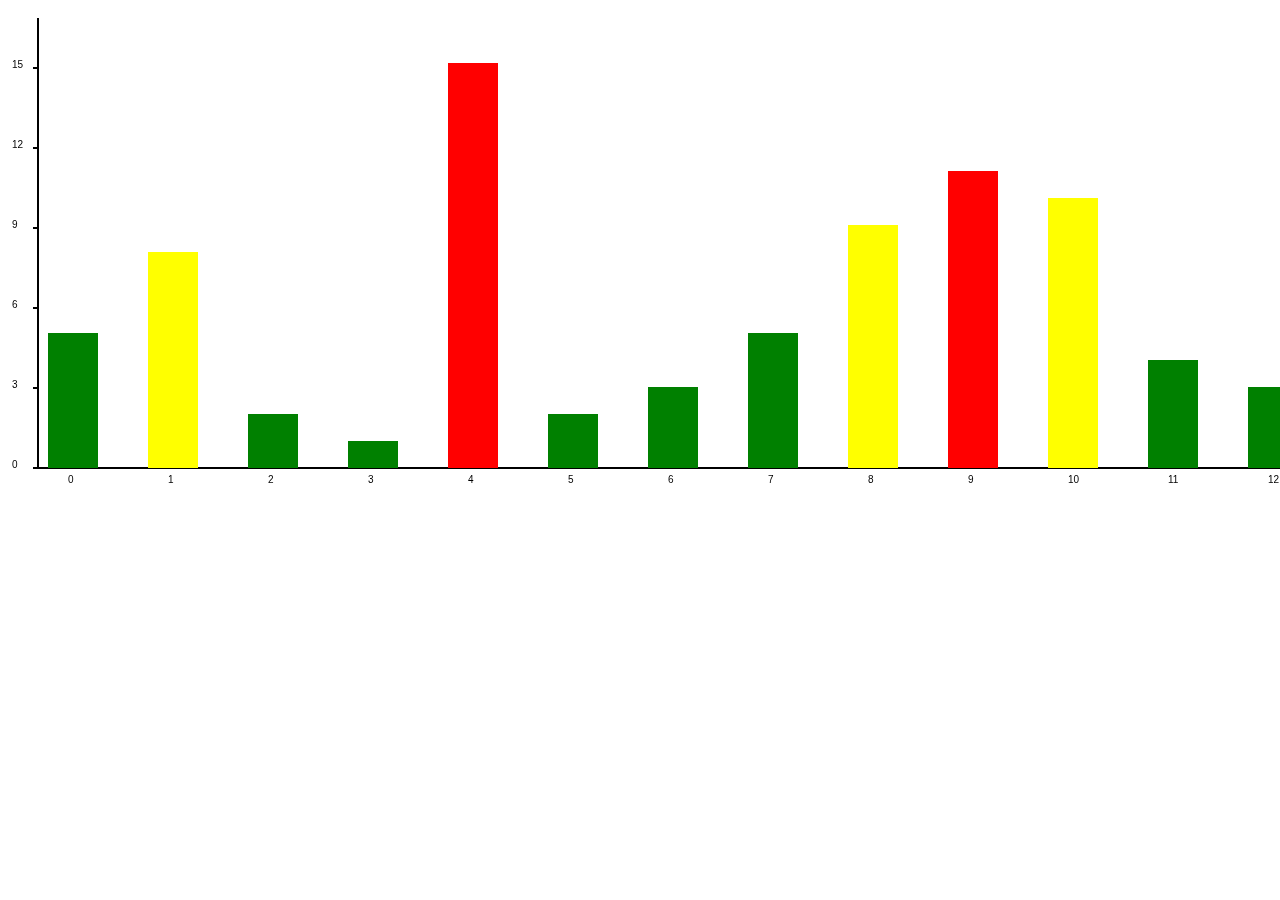
<file: diagram convas/index.html>
<!DOCTYPE html>
<html lang="en">

<head>
    <meta charset="UTF-8">
    <meta name="viewport" content="width=device-width, initial-scale=1.0">
    <title>Document</title>
</head>

<body>
    <canvas width="2000" height="500" id="canvas"></canvas>
    <script src="./script.js"></script>
</body>

</html>
</file>
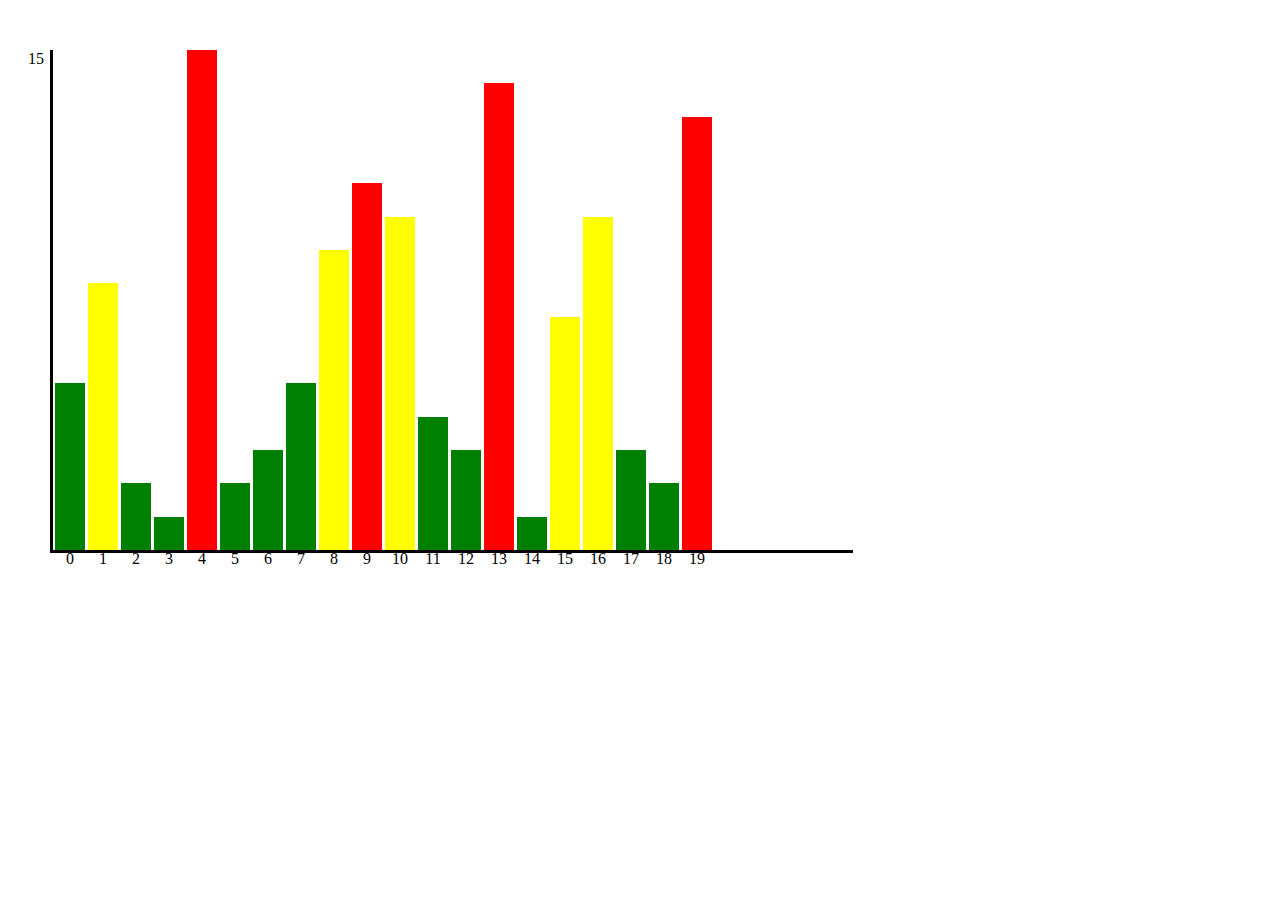
<file: diagram/index.html>
<!DOCTYPE html>
<html lang="en">

<head>
    <link rel="stylesheet" href="style.css">
    <meta charset="UTF-8">
    <title>Document</title>
</head>

<body>
    <script src="./script.js"></script>
</body>

</html>
</file>
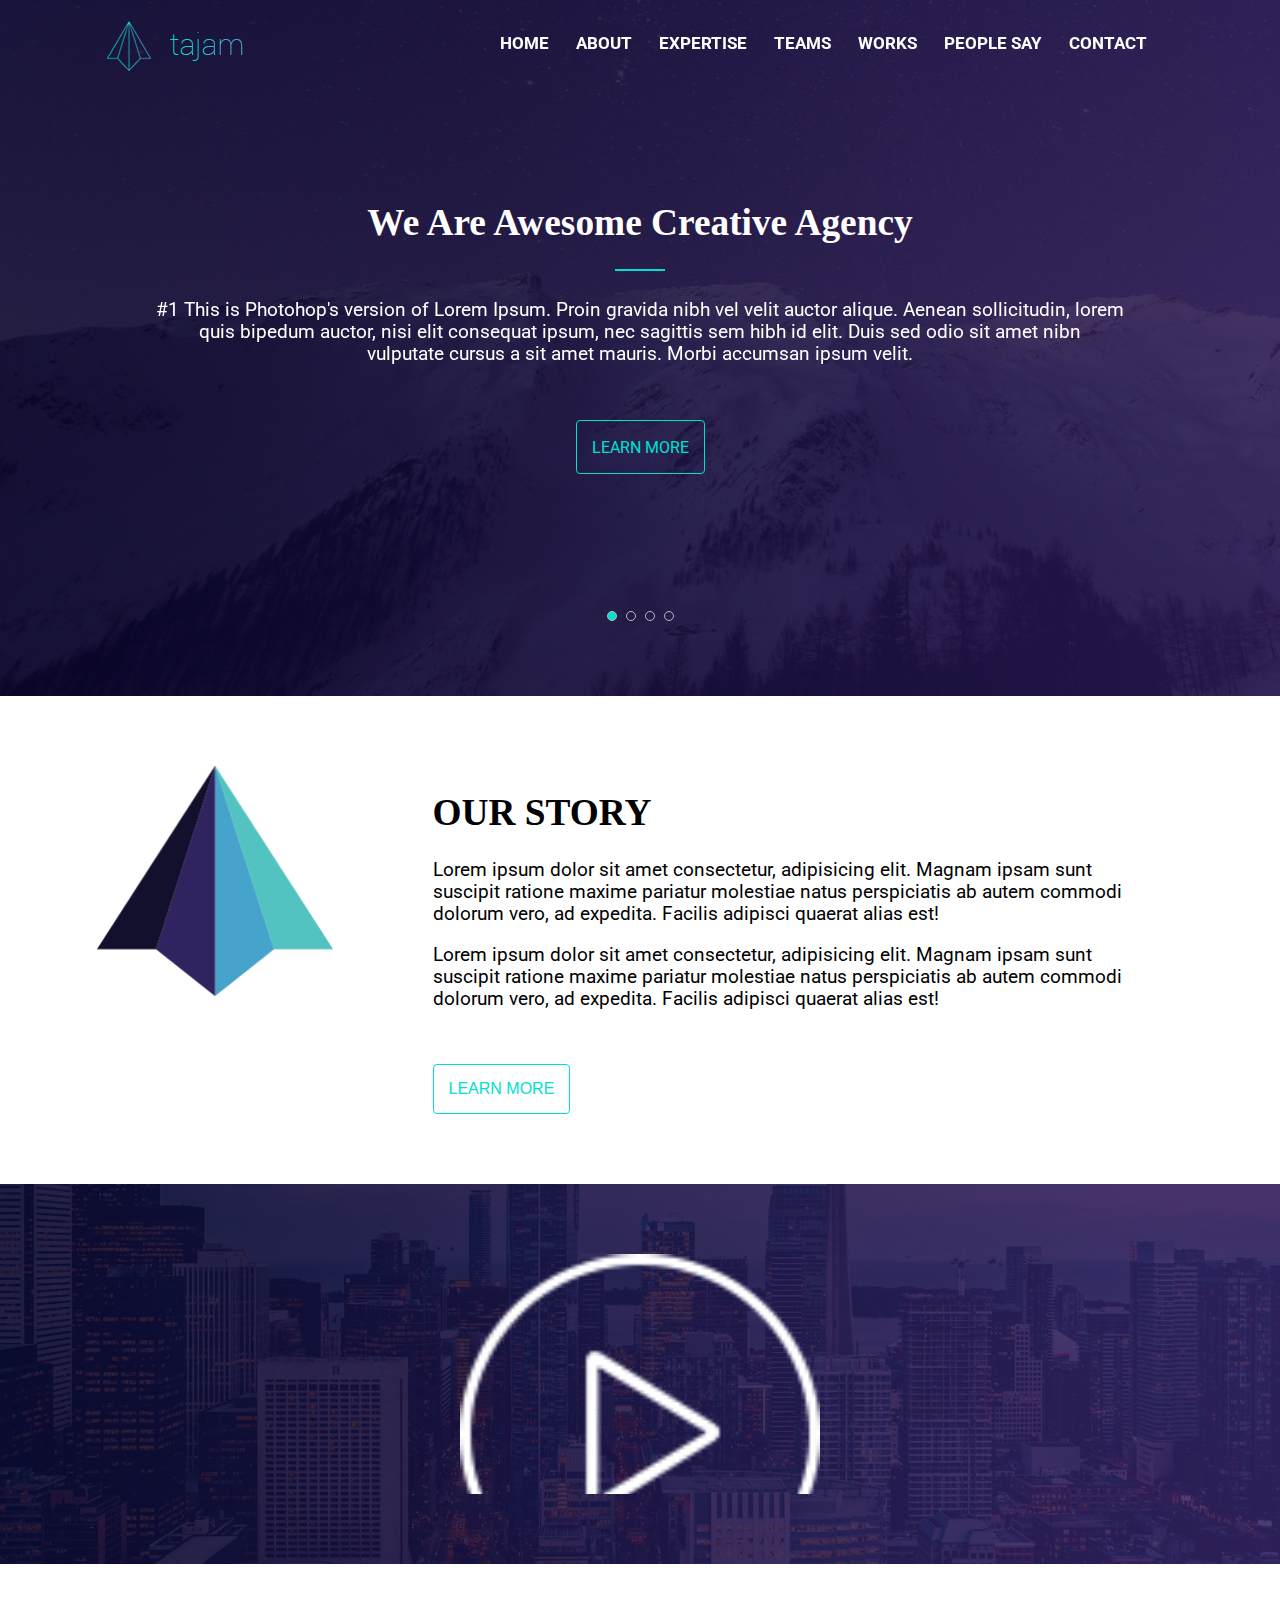
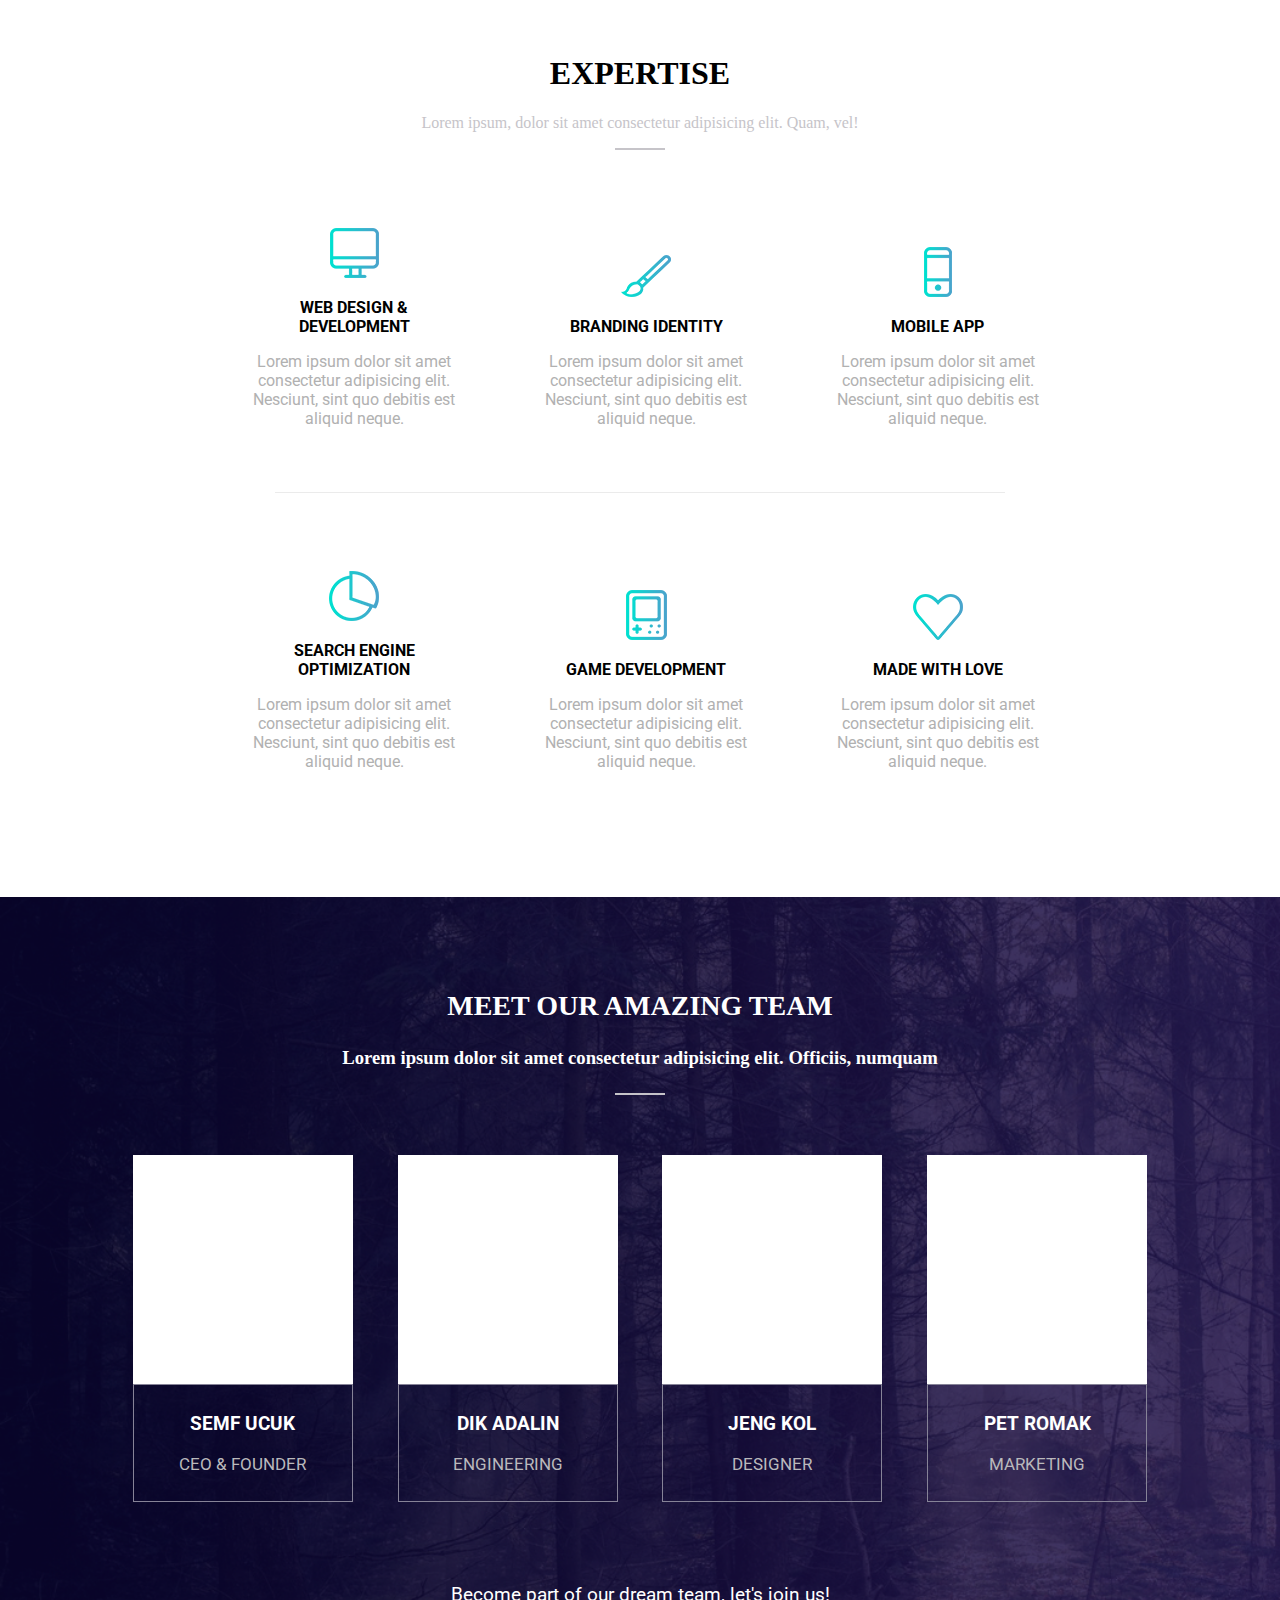
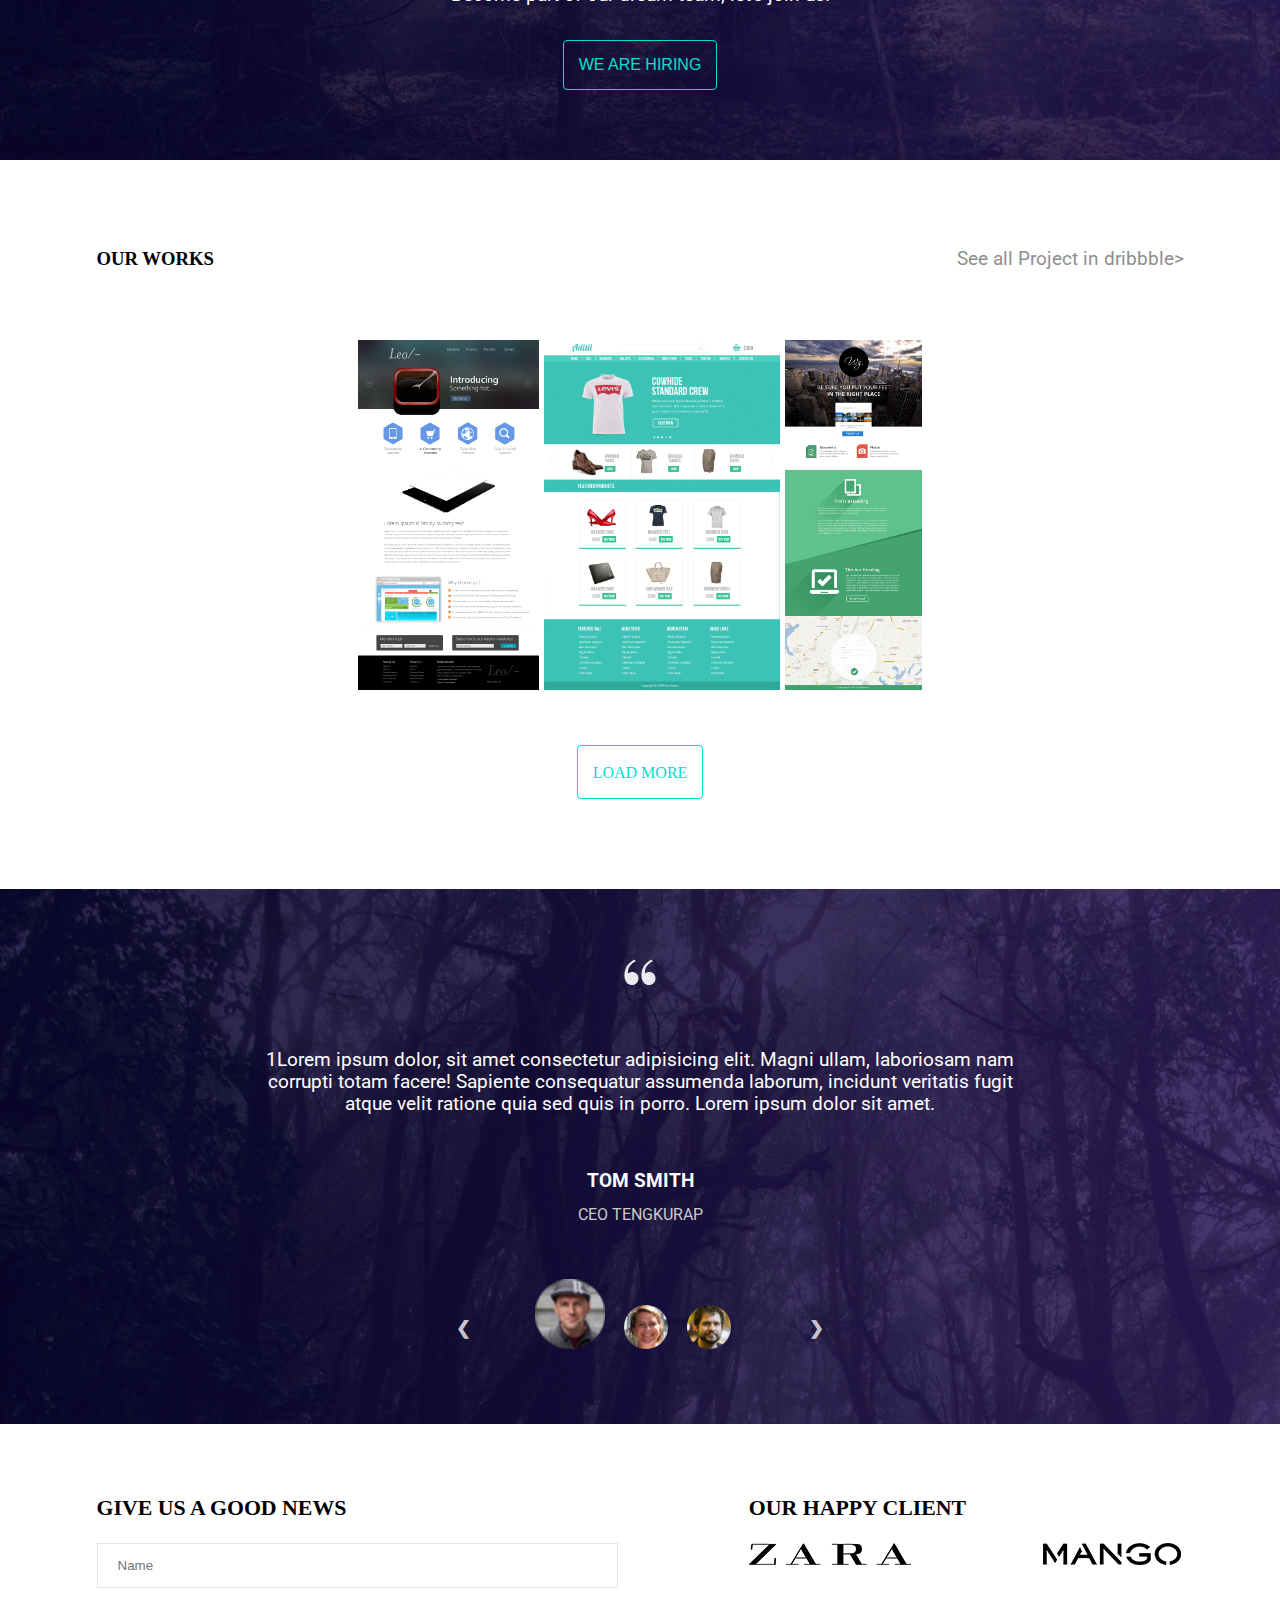
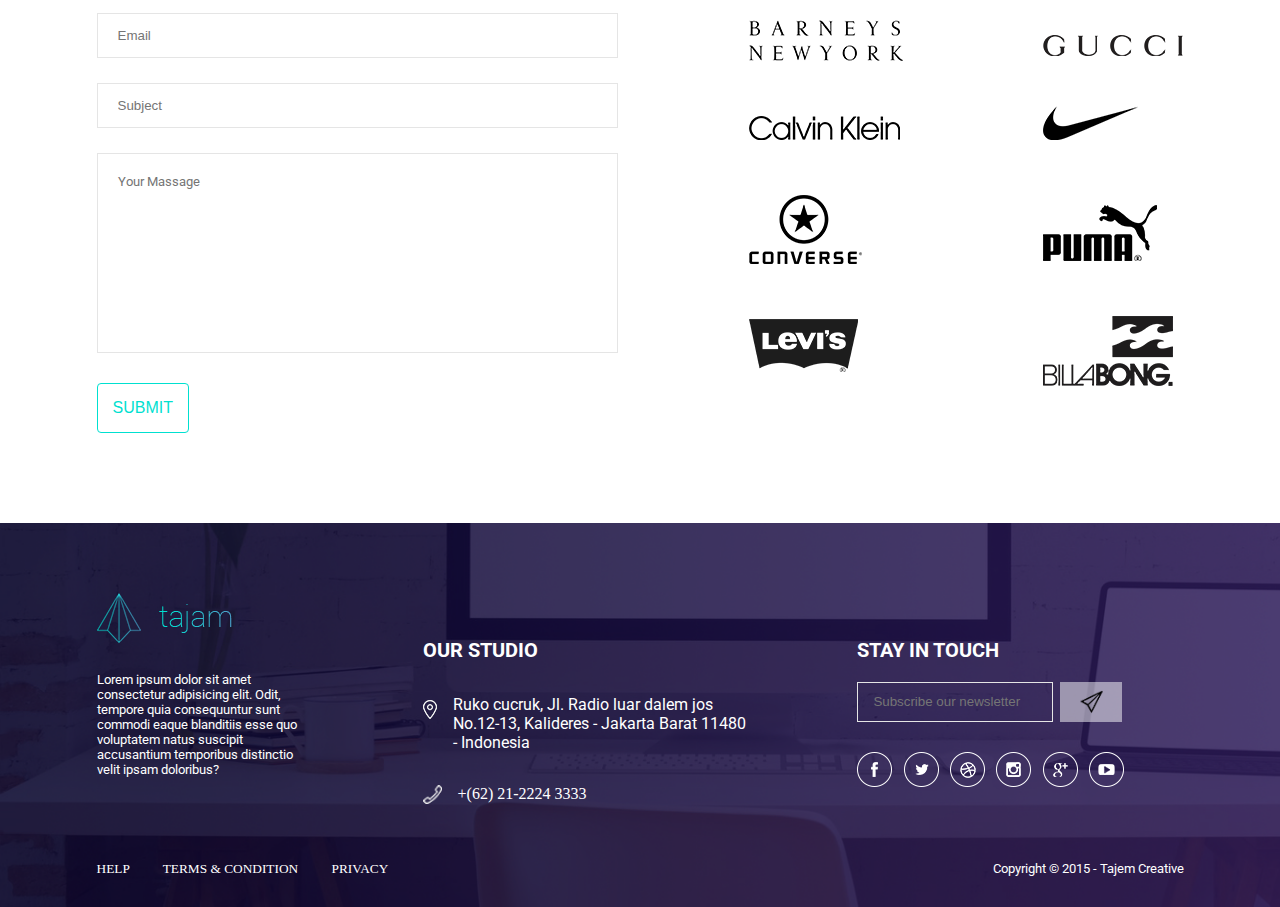
<file: landing_page/index.html>
<!DOCTYPE html>
<html lang="en">

<head>
    <meta charset="UTF-8">
    <meta name="viewport" content="width=device-width, initial-scale=1.0">
    <link rel="stylesheet" href="./style.css">
    <link rel="shortcut icon" type="image/x-icon" href="./sourse/logoTajam.png" />

    <title>Tajam</title>
</head>

<body>
    <div class="preloader">
        <div class="preloader__image"></div>
    </div>
    <div class="header" id="headerContainer">
        <nav id="navbar">
            <a href="#headerContainer"><img class="logo" src="./sourse/logoTajam.png" alt="logo"></a>
            <a href="#headerContainer"><img class="tajamText" src="./sourse/tajam.png" alt="tajam"></a>
            <div class="links" id="menuLinks">
                <a id="home" href="#headerContainer">HOME</a>
                <a id="about" href="#aboutContainer">ABOUT</a>
                <a id="expertise" href="#expertiseContainer">EXPERTISE</a>
                <a id="teams" href="#teamsContainer">TEAMS</a>
                <a id="works" href="#worksContainer">WORKS</a>
                <a id="people_say" href="#peopleSayContainer">PEOPLE SAY</a>
                <a id="contact" href="#contactContainer">CONTACT</a>
                <a id="menu" href="#" class="icon">&#9776;</a>
            </div>

        </nav>

    </div>
    <div class="content">
        <div class="main">
            <input type="checkbox" class="read-more-checker" id="read-more-checker" />
            <h1 class="textAgency">We Are Awesome Creative Agency</h1>
            <hr width="50" size="2" color="#00e0d0" />
            <div class="slideshow-container">
                <div class="mySlides fade">
                    <p>
                        #1 This is Photohop's version of Lorem Ipsum. Proin gravida nibh vel velit auctor alique. Aenean sollicitudin, lorem <br> quis bipedum auctor, nisi elit consequat ipsum, nec sagittis sem hibh id elit. Duis sed odio sit amet nibn<br>                        vulputate cursus a sit amet mauris. Morbi accumsan ipsum velit.
                    </p>
                    <p>
                        Lorem ipsum, dolor sit amet consectetur adipisicing elit. Architecto totam facilis provident ipsam? Accusamus nesciunt aliquid autem enim repellendus, sint soluta quia consectetur aperiam nihil debitis aspernatur veniam corrupti vel?
                    </p>
                </div>

                <div class="mySlides fade">
                    <p>
                        #2 This is Photohop's version of Lorem Ipsum. Proin gravida nibh vel velit auctor alique. Aenean sollicitudin, lorem <br> quis bipedum auctor, nisi elit consequat ipsum, nec sagittis sem hibh id elit. Duis sed odio sit amet nibn<br>                        vulputate cursus a sit amet mauris. Morbi accumsan ipsum velit.
                    </p>
                    <p>
                        Lorem ipsum dolor sit amet consectetur adipisicing elit. Quaerat modi, veniam, cumque exercitationem quae est consequuntur officiis, dignissimos porro enim reiciendis. Nulla molestias iure repellendus incidunt debitis consectetur magnam dolores deleniti
                        iusto odio. Ad nobis in voluptatem aspernatur, cupiditate sunt! Odio quisquam facere earum officia voluptatum, quaerat molestias natus obcaecati eveniet voluptatibus, nisi velit a vitae? Repellendus quidem consequatur dicta, nisi
                        necessitatibus culpa unde rerum molestias, fuga qui itaque vitae debitis eaque iste et doloremque! Cupiditate, omnis. Numquam a repellat veritatis rem recusandae animi enim iusto ullam architecto soluta. Quia aut nulla fuga ducimus
                        voluptatem voluptate quisquam dicta tenetur nesciunt!
                    </p>
                </div>

                <div class="mySlides fade">
                    <p>
                        #3 This is Photohop's version of Lorem Ipsum. Proin gravida nibh vel velit auctor alique. Aenean sollicitudin, lorem <br> quis bipedum auctor, nisi elit consequat ipsum, nec sagittis sem hibh id elit. Duis sed odio sit amet nibn<br>                        vulputate cursus a sit amet mauris. Morbi accumsan ipsum velit.
                    </p>
                    <p>
                        Lorem ipsum dolor sit amet consectetur, adipisicing elit. Sit laboriosam tempora optio voluptas pariatur harum quaerat totam nam facere nihil est, asperiores voluptate commodi. Pariatur corrupti quisquam repellat quia quidem dicta nam vitae repellendus
                        quas nemo suscipit provident recusandae id minima aperiam dolorum excepturi, earum aspernatur ducimus perferendis veritatis ratione? Nam voluptatibus, quia voluptatem veniam sequi necessitatibus? Eligendi, officia voluptatibus?
                    </p>
                </div>
                <div class="mySlides fade">
                    <p>
                        #4 This is Photohop's version of Lorem Ipsum. Proin gravida nibh vel velit auctor alique. Aenean sollicitudin, lorem <br> quis bipedum auctor, nisi elit consequat ipsum, nec sagittis sem hibh id elit. Duis sed odio sit amet nibn<br>                        vulputate cursus a sit amet mauris. Morbi accumsan ipsum velit.
                    </p>
                    <p>
                        Lorem ipsum dolor sit amet consectetur adipisicing elit. Cupiditate rem veritatis odio ipsum maiores perferendis enim voluptate aliquam? Distinctio eaque facere amet maxime porro magnam, illo doloremque fugiat sapiente tempore natus accusantium iure rem
                        modi saepe laborum culpa dolorum ab?
                    </p>
                </div>
                <br>
            </div>
            <div class="bottom"></div>
            <label for="read-more-checker" class="read-more-button"></label>
            <div class="mainDot">
                <span class="dot" onclick="currentSlide(1)"></span>
                <span class="dot" onclick="currentSlide(2)"></span>
                <span class="dot" onclick="currentSlide(3)"></span>
                <span class="dot" onclick="currentSlide(4)"></span>
            </div>
        </div>
        <div class="about" id="aboutContainer">
            <img src="./sourse/aboutLogo.png" alt="logo" height="230">
            <div class="ourStory">
                <h1>OUR STORY</h1>
                <p>
                    Lorem ipsum dolor sit amet consectetur, adipisicing elit. Magnam ipsam sunt suscipit ratione maxime pariatur molestiae natus perspiciatis ab autem commodi dolorum vero, ad expedita. Facilis adipisci quaerat alias est!
                </p>
                <p>
                    Lorem ipsum dolor sit amet consectetur, adipisicing elit. Magnam ipsam sunt suscipit ratione maxime pariatur molestiae natus perspiciatis ab autem commodi dolorum vero, ad expedita. Facilis adipisci quaerat alias est!
                    <span id="dots"></span>
                    <span id="more">
                    MORE Lorem, ipsum dolor sit amet consectetur adipisicing elit.
                    Accusamus illo quaerat enim dolor impedit quis hic eaque totam 
                    sed sapiente perspiciatis, nesciunt voluptatem animi perferendis
                    dolore praesentium laborum quia in ipsam incidunt iste omnis
                    natus nisi pariatur? Tenetur, necessitatibus quo ab velit 
                    veniam delectus blanditiis ex pariatur culpa autem itaque 
                    rerum officiis qui suscipit exercitationem vero labore sunt 
                    nulla nihil soluta inventore corrupti, iusto praesentium.
                    Iste sed aliquam atque velit?
                    </span>
                </p>
                <button id="showMoreOurStory" onclick="readMore()">LEARN MORE</button>
            </div>
        </div>
        <div class="video" id="video1">
            <!--<img class="playVideo" src="./sourse/PlayIcon.png" alt="Play Icon">-->
            <iframe class="youVi" width="360px" height="240px" src="https://www.youtube.com/embed/SDea7рlaHD4E" frameborder="0" allow="accelerometer; autoplay; clipboard-write; encrypted-media; gyroscope; picture-in-picture" allowfullscreen>
            </iframe>


        </div>
        <div class="expertise" id="expertiseContainer">
            <h1>EXPERTISE</h1>
            <p class="textAddInformation">Lorem ipsum, dolor sit amet consectetur adipisicing elit. Quam, vel!</p>
            <hr width="50" size="2" color="#c6c4c9" />
            <div class="elementExpertise">
                <img src="./sourse/webDesign&development.png" alt="Web Design">
                <p class="textHeadingExpertise">WEB DESIGN & DEVELOPMENT</p>
                <p>Lorem ipsum dolor sit amet consectetur adipisicing elit. Nesciunt, sint quo debitis est aliquid neque.</p>
            </div>
            <div class="elementExpertise">
                <img src="./sourse/brandingIdentity.png" alt="Branding Identity">
                <p class="textHeadingExpertise">BRANDING IDENTITY</p>
                <p>Lorem ipsum dolor sit amet consectetur adipisicing elit. Nesciunt, sint quo debitis est aliquid neque.</p>
            </div>
            <div class="elementExpertise">
                <img src="./sourse/mobileApp.png" alt="Mobile App">
                <p class="textHeadingExpertise">MOBILE APP</p>
                <p>Lorem ipsum dolor sit amet consectetur adipisicing elit. Nesciunt, sint quo debitis est aliquid neque.</p>
            </div>
            <hr class="separator" width="57%" size="1" color="#ebebeb" />
            <div class="elementExpertise">
                <img src="./sourse/optimization.png" alt="Optimization">
                <p class="textHeadingExpertise">SEARCH ENGINE OPTIMIZATION </p>
                <p>Lorem ipsum dolor sit amet consectetur adipisicing elit. Nesciunt, sint quo debitis est aliquid neque.</p>
            </div>
            <div class="elementExpertise">
                <img src="./sourse/gameDevelop.png" alt="Game Development">
                <p class="textHeadingExpertise">GAME DEVELOPMENT</p>
                <p>Lorem ipsum dolor sit amet consectetur adipisicing elit. Nesciunt, sint quo debitis est aliquid neque.</p>
            </div>
            <div class="elementExpertise">
                <img src="./sourse/withLove.png" alt="Made With Love">
                <p class="textHeadingExpertise">MADE WITH LOVE</p>
                <p>Lorem ipsum dolor sit amet consectetur adipisicing elit. Nesciunt, sint quo debitis est aliquid neque.</p>
            </div>
        </div>
        <div class="teams" id="teamsContainer">
            <h2>MEET OUR AMAZING TEAM</h2>
            <h4>Lorem ipsum dolor sit amet consectetur adipisicing elit. Officiis, numquam</h4>
            <hr width="50" size="2" color="#c6c4c9" />
            <div class="staff">
                <div class="teamMember">
                    <img class="photoTeamMember" src="./sourse/teamMember.png" alt="Team Member">
                    <div class="employesBlock">
                        <p class="textEmloyeesName">SEMF UCUK</p>
                        <p class="textEmloyeesPosition">CEO & FOUNDER</p>
                    </div>
                </div>
                <div class="teamMember">
                    <img class="photoTeamMember" src="./sourse/teamMember.png" alt="Team Member">
                    <div class="employesBlock">
                        <p class="textEmloyeesName">DIK ADALIN</p>
                        <p class="textEmloyeesPosition">ENGINEERING</p>
                    </div>
                </div>
                <hr class="separatorTeamMembers">
                <div class="teamMember">
                    <img class="photoTeamMember" src="./sourse/teamMember.png" alt="Team Member">
                    <div class="employesBlock">
                        <p class="textEmloyeesName">JENG KOL</p>
                        <p class="textEmloyeesPosition">DESIGNER</p>
                    </div>
                </div>
                <div class="teamMember">
                    <img class="photoTeamMember" src="./sourse/teamMember.png" alt="Team Member">
                    <div class="employesBlock">
                        <p class="textEmloyeesName">PET ROMAK</p>
                        <p class="textEmloyeesPosition">MARKETING</p>
                    </div>
                </div>
            </div>
            <p id="joinUs">Become part of our dream team, let's join us!</p>
            <div>
                <button class="openModalWindow" id="vacancies" data-modal="modalVacancies" onclick="">WE ARE HIRING</button>
                <div id="modalVacancies" class="modal">
                    <div class="modal-content" id="modalVacancies">
                        <span class="close" data-modal="modalVacancies">&times;</span>
                        <div class="tabs">
                            <div class="tabs__header">
                                <div class="tab-nav-item selected" data-tab="tab-1">vacancies 1</div>
                                <div class="tab-nav-item" data-tab="tab-2">vacancies 2</div>
                                <div class="tab-nav-item" data-tab="tab-3">vacancies 3</div>
                            </div>
                            <div class="tabs__body">
                                <div class="tab__content tab-1 selected">
                                    #1 Lorem ipsum dolor sit amet consectetur adipisicing elit. Voluptatibus perferendis voluptatum quos doloribus vel maiores necessitatibus tenetur. Eius odit, illo beatae atque quas corrupti, velit laborum sunt unde suscipit hic officia earum neque illum
                                    nihil quasi labore rerum tempore quod dicta doloribus. Aut ipsa, dolorum repellat pariatur ipsam ut iusto?
                                </div>
                                <div class="tab__content tab-2">
                                    #2 Lorem ipsum dolor sit amet, consectetur adipisicing elit. Doloremque, architecto quaerat! Tempore eligendi magnam distinctio nihil ipsam fugit tempora mollitia iusto, perspiciatis neque consequuntur hic possimus, dolores quia nesciunt aliquam quasi
                                    commodi placeat quas architecto dignissimos. Adipisci ea accusantium tempore sapiente totam, est perferendis consectetur debitis esse cupiditate necessitatibus repellat qui mollitia unde dicta veritatis ipsa corporis
                                    labore neque odio expedita id repellendus. Quaerat labore fugiat tempore ut sunt quidem.
                                </div>
                                <div class="tab__content tab-3">
                                    #3 Lorem ipsum dolor sit amet consectetur adipisicing elit. Ab officiis ullam ipsam temporibus repellendus doloribus assumenda illum corrupti atque fuga quae, in error dolor necessitatibus quod quidem laboriosam repellat cupiditate.
                                </div>
                            </div>
                        </div>
                    </div>
                </div>
            </div>
        </div>
        <div class="works" id="worksContainer">
            <div class="topRow">
                <p class="textOurWorks">OUR WORKS</p>
                <a class="textSeeAll" href="https://dribbble.com/" target="_blank">
                    <p>See all Project in dribbble&gt;</p>
                </a>
            </div>
            <div class="firstRow">
                <a class="openModalWindow" data-modal="project1">
                    <img src="./sourse/works/project1.jpg" height="350px">
                </a>
                <div id="project1" class="modal">
                    <div class="modal-content" id="project">
                        <span class="close" data-modal="project1">&times;</span>
                        <p>*this is just an example taken from the internet</p>
                        <img class="projectInModal" src="./sourse/works/project1.jpg">
                    </div>
                </div>
                <a class="openModalWindow" data-modal="project2">
                    <img src="./sourse/works/project2.jpg" height="350px"></a>
                <div id="project2" class="modal">
                    <div class="modal-content" id="project">
                        <span class="close" data-modal="project2">&times;</span>
                        <p>*this is just an example taken from the internet</p>
                        <img class="projectInModal" src="./sourse/works/project2.jpg">
                    </div>
                </div>
                <a class="openModalWindow" data-modal="project3">
                    <img id="test" src="./sourse/works/project3.png" height="350px">
                </a>
                <div id="project3" class="modal">
                    <div class="modal-content" id="project">
                        <span class="close" data-modal="project3">&times;</span>
                        <p>*this is just an example taken from the internet</p>
                        <img class="projectInModal" src="./sourse/works/project3.png">
                    </div>
                </div>
            </div>
            <input type="checkbox" class="load-more-checker" id="load-more-checker" />
            <div class="secondRow">
                <a class="openModalWindow" data-modal="project4">
                    <img class="projectInModal" src="./sourse/works/project4.jpg" height="350px">
                </a>
                <div id="project4" class="modal">
                    <div class="modal-content" id="project">
                        <span class="close" data-modal="project4">&times;</span>
                        <p>*this is just an example taken from the internet</p>
                        <img class="projectInModal" src="./sourse/works/project4.jpg">
                    </div>
                </div>
                <a class="openModalWindow" data-modal="project5">
                    <img src="./sourse/works/project5.jpg" height="350px">
                </a>
                <div id="project5" class="modal">
                    <div class="modal-content" id="project">
                        <span class="close" data-modal="project5">&times;</span>
                        <p>*this is just an example taken from the internet</p>
                        <img class="projectInModal" src="./sourse/works/project5.jpg">
                    </div>
                </div>
                <a class="openModalWindow" data-modal="project6">
                    <img src="./sourse/works/project6.jpg" height="350px">
                </a>
                <div id="project6" class="modal">
                    <div class="modal-content" id="project">
                        <span class="close" data-modal="project6">&times;</span>
                        <p>*this is just an example taken from the internet</p>
                        <img class="projectInModal" src="./sourse/works/project6.jpg">
                    </div>
                </div>
            </div>
            <label for="load-more-checker" class="load-more-button"></label>
        </div>
        <div class="peopleSay" id="peopleSayContainer">
            <img class="quote" src="./sourse/quote.png" alt="c">
            <div class="slideshow-reviews">

                <div class="mySlidesReviews fade">
                    <p class="textRevievs">1Lorem ipsum dolor, sit amet consectetur adipisicing elit. Magni ullam, laboriosam nam corrupti totam facere! Sapiente consequatur assumenda laborum, incidunt veritatis fugit atque velit ratione quia sed quis in porro. Lorem ipsum
                        dolor sit amet.
                    </p>
                    <div class="reviewAuthorBlock">
                        <p class="textreviewAuthor">TOM SMITH</p>
                        <p class="textPositionAuthor">CEO TENGKURAP</p>
                    </div>
                </div>
                <div class="mySlidesReviews fade">
                    <p>2 Lorem ipsum dolor sit amet consectetur adipisicing elit. Tenetur possimus temporibus sequi! Minima magnam maiores, consectetur natus, molestias enim a voluptatibus nemo nam neque harum corporis earum optio. Nihil nesciunt, laudantium
                        quis.
                    </p>
                    <div class="reviewAuthorBlock">
                        <p class="textreviewAuthor">JANE GALADRIEL</p>
                        <p class="textPositionAuthor">CEO TENGKURAP</p>
                    </div>
                </div>
                <div class="mySlidesReviews fade">
                    <p>3 Lorem, ipsum dolor sit amet consectetur adipisicing elit. Ipsa aliquam voluptatum a minus necessitatibus mollitia placeat dolore molestiae earum optio, corporis hic! Saepe accusantium corrupti vero esse pariatur cum impedit mollitia
                        voluptatem, tenetur, ullam soluta?
                    </p>
                    <div class="reviewAuthorBlock">
                        <p class="textreviewAuthor">PITER JAKSON</p>
                        <p class="textPositionAuthor">CEO TENGKURAP</p>
                    </div>
                </div>

            </div>
            <div class="control">
                <a class="prevReviews" onclick="plusSlidesReviews(-1)">&#10094;</a>
                <a class="nextReviews" onclick="plusSlidesReviews(1)">&#10095;</a>
                <span onclick="currentSlideReviews(1)"><img class="person" src="./sourse/revievs/revievs1.png"></span>
                <span onclick="currentSlideReviews(2)"><img class="person" src="./sourse/revievs/revievs2.png"></span>
                <span onclick="currentSlideReviews(3)"><img class="person" src="./sourse/revievs/revievs3.png"></span>
            </div>
        </div>
        <div class="contact" id="contactContainer">
            <div class="left">
                <h3 class="writeToUs">
                    GIVE US A GOOD NEWS
                </h3>
                <form action="/" method="POST" id="form">
                    <div class="pole">
                        <label>
                            <input class="textForm" type="text" name="name" placeholder="Name">
                        </label>
                    </div>
                    <div class="pole">
                        <label>
                            <input class="textForm" type="text" name="email" placeholder="Email">
                        </label>
                    </div>
                    <div class="pole">
                        <label>
                            <input class="textForm" type="text" name="subject" placeholder="Subject">
                        </label>
                    </div>
                    <div class="pole">
                        <label>
                            <textarea  class="massageFor1m"  name="comment" placeholder="Your Massage"></textarea>
                        </label>
                    </div>
                    <button class="submit" type="submit">SUBMIT</button>
                </form>
            </div>
            <div class="client">
                <h3>OUR HAPPY CLIENT</h3>
                <div class="logoClients">
                    <div class="leftLogo">
                        <div class="zaraLogo">
                            <img src="./sourse/client/Zara_Logo.svg.png" alt="zara logo">
                        </div>
                        <div class="barneysLogo">
                            <img src="./sourse/client/1280px-Barneys_New_York_Logo.svg.png" alt="Barneys logo">
                        </div>
                        <div class="calvinKlineLogo">
                            <img src="./sourse/client/Calvin_klein_logo.svg.png" alt="Calvine Cline logo">
                        </div>
                        <div class="converseLogo">
                            <img src="./sourse/client/Converse_logo.svg.png" alt="Converse logo">
                        </div>
                        <div class="levsLogo">
                            <img src="./sourse/client/1280px-Levi's_logo.svg.png" alt="Levi`s logo">
                        </div>
                    </div>
                    <div class="rightLogo">
                        <div class="mangoLogo">
                            <img src="./sourse/client/Logo_of_Mango_(new).svg.png" alt="mango logo">
                        </div>
                        <div class="gucciLogo">
                            <img src="./sourse/client/1280px-Gucci_Logo.svg.png" alt="gucci logo">
                        </div>
                        <div class="nikeLogo">
                            <img src="./sourse/client/1280px-Logo_NIKE.svg.png" alt="Nike logo">
                        </div>
                        <div class="pumaLogo">
                            <img src="./sourse/client/Puma_Logo.svg.png" alt="Puma logo">
                        </div>
                        <div class="billaBongLogo">
                            <img src="./sourse/client/Billabong.svg.png" alt="billa Bong logo">
                        </div>
                    </div>
                </div>
            </div>
        </div>
    </div>
    <div class="footer">
        <div class="contentFooter">
            <div class="leftColumFooter">
                <img class="logo" src="./sourse/logoTajam.png" alt="logo">
                <img class="tajamText" src="./sourse/tajam.png" alt="tajam">
                <p class="footerText">
                    Lorem ipsum dolor sit amet consectetur adipisicing elit. Odit, tempore quia consequuntur sunt commodi eaque blanditiis esse quo voluptatem natus suscipit accusantium temporibus distinctio velit ipsam doloribus?
                </p>
            </div>
            <div class="middleColumFooter">
                <p class="footerHeading">OUR STUDIO</p>
                <div class="contactFooter">
                    <img class="icon" src="./sourse/location.png" alt="location" height="19px">
                    <p>
                        <a class="location" href="https://www.google.com/maps/place/PT+Tajam/@-6.1325864,106.7068389,15z/data=!4m5!3m4!1s0x0:0xae437d46318fa6ac!8m2!3d-6.1301829!4d106.709643"> 
                                Ruko cucruk, Jl. Radio luar dalem jos No.12-13, Kalideres - Jakarta Barat 11480 - Indonesia
                            </a>
                    </p>
                </div>
                <div class="contactFooter">
                    <img class="phoneIcon" src="./sourse/phoneIcon.png" alt="Phone Icone" height="19px">
                    <a class="number" href="tel:+622122243333">+(62) 21-2224 3333</a>
                </div>
            </div>
            <div class="rigthColumFooter">
                <p class="footerHeading">STAY IN TOUCH</p>
                <div class="subscribeBlock">
                    <form action="" method="post" id="MyForm">
                        <label>
                            <input class="subscribe" type="text" name="email" placeholder="Subscribe our newsletter" required pattern="[a-z0-9._%+-]+@[a-z0-9.-]+\.[a-z]{2,4}$">
                        </label>
                    </form>
                    <input class="openModalWindow" data-modal="modalSubscribe" type="image" id="btnSubscribe" src="./sourse/btnSubscribe.png" alt="subscribe">
                    <div id="modalSubscribe" class="modal">
                        <div class="modal-content" id="modalSubscribe">
                            <span class="close" data-modal="modalSubscribe">&times;</span>
                            <p>if implement this feature, your email
                                <p id="yourEmail"></p> will receive news</p>
                        </div>
                    </div>
                </div>
                <div class="socialMedia">
                    <a href="https://www.facebook.com/" style="margin-right: 8px;" target="_blank"><img src="./sourse/Social Media/facebook.png" alt="facebook"></a>
                    <a href="https://twitter.com" style="margin-right: 8px;" target="_blank"><img src="./sourse/Social Media/twitter.png" alt="twitter"></a>
                    <a href="https://dribbble.com/" style="margin-right: 8px;" target="_blank"><img src="./sourse/Social Media/dribbble.png" alt="dribbble"></a>
                    <a href="https://www.instagram.com/" style="margin-right: 8px;" target="_blank"><img src="./sourse/Social Media/instagram.png" alt="instagram"></a>
                    <a href="https://www.google.com/" style="margin-right: 8px;" target="_blank"><img src="./sourse/Social Media/gplus.png" alt="gplus"></a>
                    <a href="https://www.youtube.com/" target="_blank"><img src="./sourse/Social Media/youtube.png" alt="youtube"></a>
                </div>
            </div>
            <div class="downFloor">
                <a class="openModalWindow" data-modal="modalHelp">HELP</a>
                <div id="modalHelp" class="modal">
                    <div class="modal-content" id="modalHelp">
                        <span class="close" data-modal="modalHelp">&times;</span>
                        <p>We can help You :)</p>
                    </div>
                </div>
                <a class="openModalWindow" id="footerModal" data-modal="modalCondition">TERMS & CONDITION</a>
                <div id="modalCondition" class="modal">
                    <div class="modal-content" id="modalCondition">
                        <span class="close" data-modal="modalCondition">&times;</span>
                        <p>Conditions :)</p>
                    </div>
                </div>
                <a class="openModalWindow" id="footerModal" data-modal="modalPrivacy">PRIVACY</a>
                <div id="modalPrivacy" class="modal">
                    <div class="modal-content" id="modalPrivacy">
                        <span class="close" data-modal="modalPrivacy">&times;</span>
                        <p>You agree to give your soul</p>
                    </div>
                </div>
                <p class="textCopiright">Copyright &copy; 2015 - Tajem Creative</p>
            </div>
        </div>
    </div>
    <script src="./script.js"></script>
</body>

</html>
</file>
<file: diagram/style.css>
body {
    width: 800px;
    margin: 50px;
    padding: 0px;
    display: flex;
    border-bottom: 3px solid rgb(0, 0, 0);
    border-left: 3px solid rgb(0, 0, 0);
}

div {
    height: 500px;
    background-color: darkblue;
    bottom: 0;
    position: relative;
}

p {
    text-align: center;
}

span {
    margin-left: -25px;
}
</file>
<file: landing_page/style.css>
@import url(https://fonts.googleapis.com/css2?family=Playfair+Display+SC&family=Roboto:wght@400;700&display=swap);
html {
    box-sizing: border-box;
}

*,
*::after,
*::before {
    box-sizing: inherit;
}

body {
    margin: 0px auto;
    color: white;
    font-weight: 400;
    font-size: 14pt;
}

h1,
h2,
h4 {
    font-family: 'Playfair Display', serif;
}

p {
    font-family: 'Roboto', sans-serif;
    font-weight: 400;
}

a {
    color: white;
    text-decoration: none;
}


/* preloader */

.preloader {
    position: fixed;
    left: 0;
    top: 0;
    right: 0;
    bottom: 0;
    overflow: hidden;
    background: #fff;
    z-index: 1001;
}

.preloader__image {
    position: absolute;
    top: 0;
    left: 0;
    bottom: 0;
    right: 0;
    margin: 0 auto;
    background: url('./sourse/load.gif') no-repeat 50% 50%;
}

.loaded_hiding .preloader {
    transition: 0.3s opacity;
    opacity: 0;
}

.loaded .preloader {
    display: none;
}

@media (max-width:640px) {}

.header {
    display: flex;
    flex-wrap: wrap;
    margin: 0 auto;
    max-width: 1087px;
}


/*fixed navbar*/

#navbar {
    font-family: 'Roboto', sans-serif;
    max-width: 1060px;
    width: 100%;
    font-weight: 700;
    font-size: 13pt;
    position: fixed;
    margin-top: 16px;
    padding: 5px 10px 0px 10px;
}

#navbar.activeFixedMenu {
    background: #140f3691;
    border-radius: 40px;
}

.tajamText {
    margin: 10px 15px;
}

.links a:not(:nth-last-child(-n+2)) {
    margin-right: 23px;
}

.links {
    float: right;
    margin-top: 12px;
}

.links .icon {
    display: none;
}

@media (max-width:890px) {
    .links a {
        display: none;
    }
    .links a:not(:nth-last-child(-n+2)) {
        margin-right: 0px;
    }
    .links a.icon {
        float: right;
        margin-top: 0px;
        display: block;
    }
    nav {
        width: 100%;
        height: 100px;
    }
    .links.responsive {
        position: relative;
    }
    .links.responsive a.icon {
        position: absolute;
        right: 0;
        top: 0;
    }
    .links.responsive a:not(:last-child) {
        float: none;
        display: block;
        text-align: left;
        background-color: #140f3691;
        padding: 10px 5px;
    }
    #navbar {
        max-width: 800px;
        height: 55px;
    }
    .header {
        max-width: 800px;
    }
}

.main {
    background: url("./sourse/beckground1.png") no-repeat;
    background-size: cover;
    padding-top: 1px;
    font-family: 'Roboto', sans-serif;
    font-weight: 400;
    font-size: 14pt;
    text-align: center;
    padding: auto;
}

.textAgency {
    margin-top: 200px;
}


/*slide*/

.slideshow-container {
    max-width: 1000px;
    margin: auto;
}

.mainDot {
    text-align: center;
    padding-top: 80px;
    padding-bottom: 70px;
}

.dot {
    cursor: pointer;
    border: 1px solid #bab9bc;
    height: 10px;
    width: 10px;
    margin: 0 2px;
    border-radius: 50%;
    display: inline-block;
    transition: background-color 0.6s ease;
}

.active,
.dot:hover {
    background-color: #00e0d0;
}


/* Fading animation */

.fade {
    -webkit-animation-name: fade;
    -webkit-animation-duration: 1.5s;
    animation-name: fade;
    animation-duration: 1.5s;
}

@-webkit-keyframes fade {
    from {
        opacity: .4
    }
    to {
        opacity: 1
    }
}

@keyframes fade {
    from {
        opacity: .4
    }
    to {
        opacity: 1
    }
}


/*bottom more-less*/

.slideshow-container {
    max-height: 90px;
    overflow: hidden;
    position: relative;
}

.mySlides_fade {
    max-height: 20px;
}


/* show more without javascript */

.mySlides_fade {
    max-height: 300px;
}

.read-more-button {
    margin: 50px;
    cursor: pointer;
    display: inline-block;
    padding: 15px;
    color: #00e0d0;
    border: 1px solid #00e0d0;
    border-radius: 4px;
}

.read-more-checker {
    opacity: 0;
    position: absolute;
}

.read-more-checker:checked~.slideshow-container {
    max-height: none;
}

.read-more-checker~.read-more-button:before {
    content: "LEARN MORE";
    font-size: 12pt;
}

.read-more-checker:checked~.read-more-button:before {
    content: "LESS";
    font-size: 12pt;
}


/*content container*/

.about {
    display: flex;
    margin: auto;
    max-width: 1087px;
    padding-top: 70px;
    padding-bottom: 70px;
    background-color: #ffffff;
    color: black;
}

.ourStory {
    padding-left: 100px;
    margin-right: 30px;
}


/* show more with javascript */

#more {
    display: none;
}

#showMoreOurStory {
    outline: none;
    margin-top: 35px;
    cursor: pointer;
    padding: 15px;
    color: #00e0d0;
    border: 1px solid #00e0d0;
    background-color: #fff;
    border-radius: 4px;
    font-size: 12pt;
}

@media (max-width: 890px) {
    .about {
        display: block;
        text-align: center;
        max-width: 850px;
    }
    .ourStory {
        margin: 0px auto;
        padding: 50px;
    }
}


/*video container*/

.video {
    background: url("./sourse/city.png") no-repeat;
    background-size: cover;
    padding-top: 70px;
    padding-bottom: 70px;
    display: flex;
    justify-content: center;
}

.youVi {
    background: url("./sourse/PlayIcon.png") no-repeat;
    background-size: cover;
}

.expertise {
    margin: auto;
    padding-top: 70px;
    padding-bottom: 70px;
    background-color: #ffffff;
    color: black;
    text-align: center;
    font-size: 12pt;
}

.textAddInformation {
    font-family: 'Playfair Display', serif;
    font-weight: 400;
    color: #c6c4c9;
}

.textHeadingExpertise {
    color: black;
    font-weight: 700;
}

.elementExpertise {
    margin: 50px 1% 20px 25px;
    padding: 20px;
    width: 250px;
    color: #b1b1b1;
    display: inline-block
}


/*shadob box*/

.elementExpertise:hover {
    box-shadow: 0 8px 16px 0 rgba(0, 0, 0, 0.2);
    transition: 0.7s;
}

@media (max-width: 858px) {
    .separator {
        display: none;
    }
}

.teams {
    background: url("./sourse/background3.png") no-repeat;
    background-size: cover;
    margin: auto;
    padding-top: 70px;
    padding-bottom: 70px;
    text-align: center;
}

.teamMember {
    margin-top: 50px;
    margin-left: 20px;
    margin-right: 20px;
    margin-bottom: 25px;
    display: inline-block;
}

.separatorTeamMembers {
    display: none;
}

@media (max-width: 1087px) {
    .separatorTeamMembers {
        display: block;
        opacity: .0;
    }
}

.photoTeamMember {
    margin-bottom: -5px;
}

.employesBlock {
    margin: 0px;
    padding-top: 10px;
    padding-bottom: 10px;
    border: 1px ridge #868397;
}

.textEmloyeesPosition {
    font-size: 13pt;
    color: #bab9bc;
}

.textEmloyeesName {
    font-weight: 700;
}

#joinUs {
    padding-top: 38px;
    text-align: center;
}

#vacancies {
    outline: none;
    margin-top: 15px;
    cursor: pointer;
    padding: 15px;
    color: #00e0d0;
    border: 1px solid #00e0d0;
    border-radius: 4px;
    background: transparent;
    font-size: 12pt;
}


/*vacancies tab in modal window*/

.tabs {
    max-width: 700px;
    background: #eee;
    margin: 50px auto;
}

.tabs__header {
    display: flex;
    border-bottom: 1px solid #ccc;
    font-size: 1.25rem;
}

.tab-nav-item {
    padding: 10px 5px;
    width: 100%;
    text-align: center;
    cursor: pointer;
    transition: .5s all;
}

.tab-nav-item:hover {
    background: #ddd;
    border-bottom: 1px solid green;
}

.tab-nav-item.selected {
    background: #ddd;
    border-bottom: 1px solid green;
}

.tabs__body {
    padding: 25px 20px;
}

.tab__content {
    display: none;
}

.tab__content.selected {
    display: block;
}


/*works block*/

.works {
    text-align: center;
    margin: auto;
    max-width: 1087px;
    padding-top: 70px;
    padding-bottom: 40px;
    background-color: #ffffff;
    color: black;
}

.topRow {
    display: block;
    margin-bottom: 70px;
}

.projectInModal {
    max-width: 100%;
}

.textOurWorks {
    font-family: 'Playfair Display', serif;
    float: left;
    margin-top: 0;
    font-weight: 700;
}

.textSeeAll {
    text-align: right;
    color: #8f8f8f;
}

.load-more-button {
    margin: 50px;
    cursor: pointer;
    display: inline-block;
    padding: 15px;
    color: #00e0d0;
    border: 1px solid #00e0d0;
    border-radius: 4px;
}

.secondRow {
    display: none;
    max-height: 0;
}

.load-more-checker {
    opacity: 0;
    position: absolute;
}

.load-more-checker:checked~.secondRow {
    max-height: none;
    display: block;
}

.load-more-checker~.load-more-button:before {
    content: "LOAD MORE";
    font-size: 12pt;
}

.load-more-checker:checked~.load-more-button:before {
    content: "LESS";
    font-size: 12pt;
}

@media (max-width:890px) {
    .works {
        max-width: 768px;
    }
    .topRow {
        margin: 0px auto;
        width: 90%;
    }
}


/*people say block*/

.peopleSay {
    background: url("./sourse/background4.png") no-repeat;
    background-size: cover;
    margin: auto;
    padding-bottom: 70px;
    text-align: center;
}

.quote {
    margin-top: 70px;
    margin-bottom: 40px;
}

.mySlidesReviews {
    max-width: 780px;
    margin: auto;
}

.reviewAuthorBlock {
    margin-top: 55px;
    margin-bottom: 55px;
}

.textreviewAuthor {
    font-weight: 700;
    margin: 0;
    margin-bottom: 13px;
}

.textPositionAuthor {
    margin: 0;
    font-size: 12pt;
    color: #cbcbcb;
}

.control {
    /*#241a42*/
    margin: auto;
    max-width: 400px;
}


/* Next & previous buttons */

.prevReviews,
.nextReviews {
    display: inline-flex;
    cursor: pointer;
    padding: 16px;
    margin-top: 22px;
    color: #c6c4c9;
    font-weight: bold;
    font-size: 18px;
    transition: 0.6s ease;
    border-radius: 0 3px 3px 0;
    user-select: none;
    float: left;
}


/* Position the "next button" to the right */

.nextReviews {
    float: right;
    border-radius: 3px 0 0 3px;
}


/* On hover, add a black background color with a little bit see-through */

.prevReviews:hover,
.nextReviews:hover {
    background-color: rgba(0, 0, 0, 0.8);
}

.person {
    margin-right: 14px;
    cursor: pointer;
    height: 44px;
    width: 44px;
    transition: background-color 0.6s ease;
}

.activeReviews {
    height: 70px;
    width: 70px;
}

@media (max-width:890px) {
    .works {
        max-width: 768px;
    }
    .mySlidesReviews {
        width: 90%;
    }
}


/*contact block*/

.contact {
    max-width: 1087px;
    width: 100%;
    margin: 0px auto;
    padding-top: 50px;
    color: black;
    display: flex;
}

.pole {
    margin-bottom: 25px;
}

.textForm {
    padding-left: 20px;
    height: 45px;
    width: 96%;
    border: 1px solid #e5e5e5;
}

.left {
    width: 50%;
}

.massageFor1m {
    font-family: 'Roboto', sans-serif;
    font-weight: 400;
    resize: none;
    padding: 20px;
    height: 200px;
    width: 96%;
    border: 1px solid #e5e5e5;
}

.submit {
    margin-bottom: 50px;
    font-size: 12pt;
    outline: none;
    cursor: pointer;
    padding: 15px;
    color: #00e0d0;
    border: 1px solid #00e0d0;
    background-color: #fff;
    border-radius: 4px;
}

.logoClients {
    display: flex;
    justify-content: space-between;
}

.client {
    margin-left: 10%;
    width: 40%;
}


/*left colum*/

.leftLogo {
    float: left;
}

.zaraLogo,
.barneysLogo,
.calvinKlineLogo,
.converseLogo {
    margin-bottom: 50px;
}

.rightLogo {
    float: right;
}

.mangoLogo {
    margin-bottom: 65px;
}

.gucciLogo {
    margin-bottom: 45px;
}

.nikeLogo {
    margin-bottom: 60px;
}

.pumaLogo {
    margin-bottom: 50px;
}

@media (max-width:890px) {
    .left {
        margin: 0px auto;
        width: 90%;
    }
    .contact {
        display: block;
        max-width: 768px;
    }
    .client {
        margin: 0 auto;
        width: 97%;
    }
    .rightLogo {
        margin: 0px 1%;
        padding: 0px 1%;
        border-left: 2px solid rgba(58, 58, 58, 0.1);
    }
}


/*footer*/

.footer {
    background: url("./sourse/footer.png") no-repeat;
    background-size: cover;
    padding-top: 70px;
    padding-bottom: 30px;
    margin-top: 40px;
    font-size: 10pt;
}

.contentFooter {
    margin: 0 auto;
    max-width: 1087px;
    display: flex;
    flex-wrap: wrap;
    justify-content: space-between;
}

.leftColumFooter {
    width: 20%;
}

.footerText {
    margin-top: 25px;
}


/*middle Colum Footer*/

.middleColumFooter {
    margin-top: 25px;
    width: 30%;
}

.footerHeading {
    font-size: 15pt;
    font-weight: 700;
}

.location {
    margin-bottom: 25px;
    text-decoration: none;
    color: #fff;
    font-size: 12pt;
}

.icon {
    display: flex;
    margin-top: 18px;
    margin-right: 16px;
}

.contactFooter {
    display: flex;
    margin-bottom: 20px;
}

.phoneIcon {
    margin-right: 16px;
}

.number {
    margin-top: 0px;
    color: #fff;
    text-decoration: none;
    font-size: 12pt;
}

.rigthColumFooter {
    width: 30%;
    margin-top: 25px;
}

.subscribeBlock {
    display: flex;
}

.subscribe {
    max-width: 210px;
    height: 40px;
    background-color: rgba(255, 255, 255, 0);
    border: 1px solid #e5e5e5;
    padding-left: 15px;
    color: #fff;
}

#btnSubscribe {
    outline: none;
    height: 40px;
    margin-left: 2%;
}

.socialMedia {
    margin-top: 30px;
    margin-bottom: 70px;
}

.textCopiright {
    float: right;
    margin: 0px;
}

.downFloor {
    margin: 0px auto;
    width: 100%;
    max-width: 1087px;
}

@media (max-width:890px) {
    .contentFooter {
        max-width: 768px;
    }
    .leftColumFooter {
        margin: 0px auto;
        width: 45%;
    }
    .middleColumFooter {
        width: 45%;
        margin: 0px auto;
    }
    .rigthColumFooter {
        width: 100%;
        margin: 0px auto;
        text-align: center;
    }
    .subscribeBlock {
        align-items: center;
        justify-content: center;
    }
    .downFloor {
        width: 90%;
    }
}

@media (max-width: 500px) {
    .contentFooter {
        text-align: center;
        display: block;
        max-width: 490px;
    }
    .leftColumFooter {
        margin: 0px auto;
        width: 90%;
    }
    .middleColumFooter {
        width: 90%;
        margin: 0px auto;
    }
    .rigthColumFooter {
        width: 90%;
        margin: 0px auto;
    }
    .subscribeBlock {
        align-items: center;
        justify-content: center;
    }
    .textCopiright {
        margin: 10px;
        float: none;
    }
    .downFloor {
        width: 100%;
        text-align: center;
    }
}


/*help*/


/* The Modal (background) */

.modal {
    display: none;
    position: fixed;
    z-index: 1;
    padding-top: 100px;
    left: 0;
    top: 0;
    width: 100%;
    height: 100%;
    overflow: auto;
    background-color: rgb(0, 0, 0);
    background-color: rgba(0, 0, 0, 0.4);
}


/* Modal Content */

.modal-content {
    background-color: #fefefe;
    margin: auto;
    padding: 20px;
    border: 1px solid #888;
    width: 80%;
    color: #000;
}


/* The Close Button */

.close {
    color: #aaaaaa;
    float: right;
    font-size: 28px;
    font-weight: bold;
}

.close:hover,
.close:focus {
    color: #000;
    text-decoration: none;
    cursor: pointer;
}

#footerModal {
    margin-left: 30px;
}
</file>
